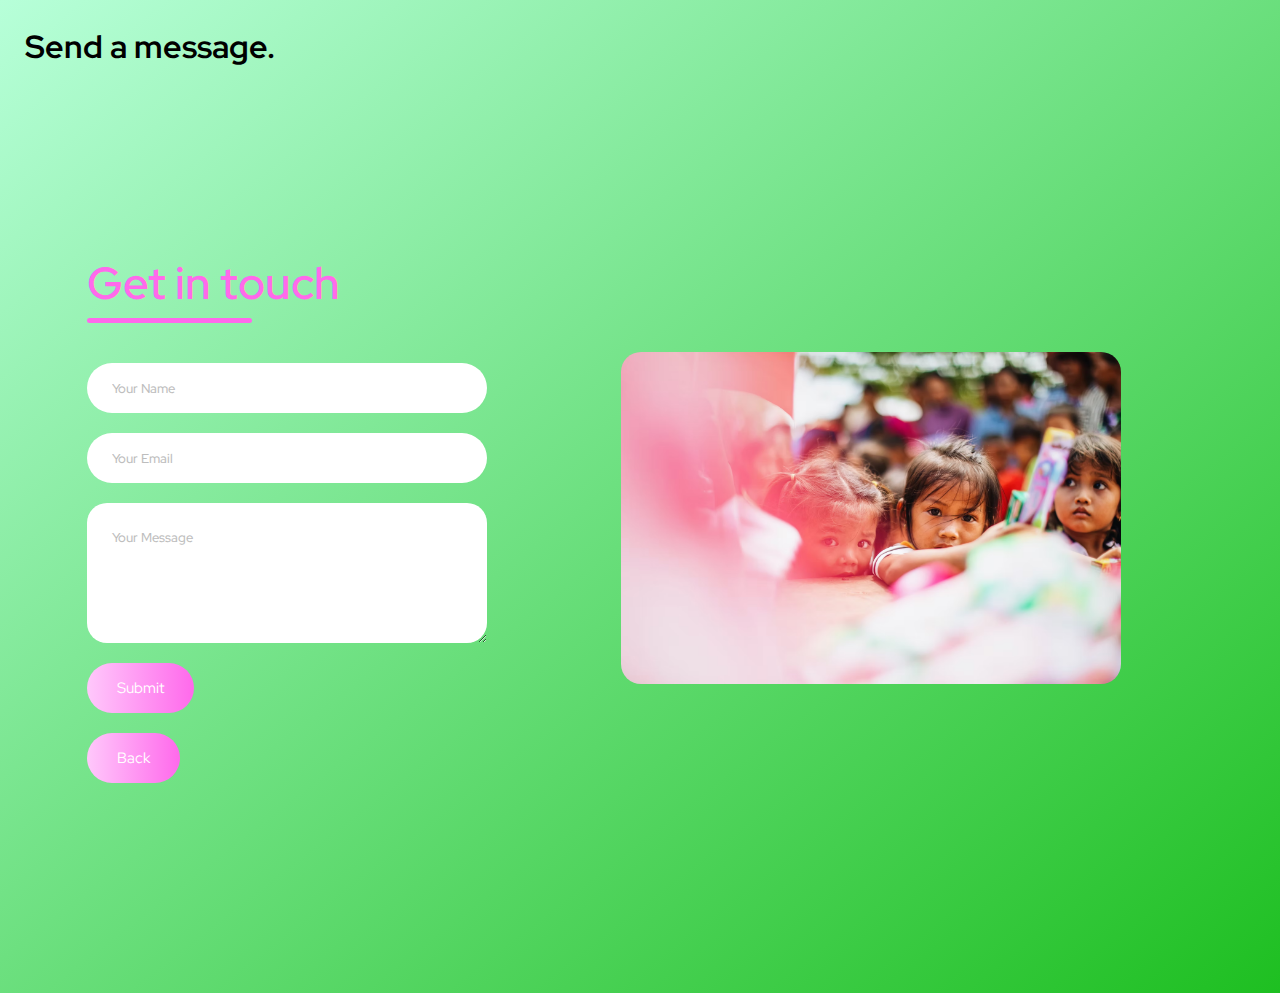
<file: email-form.html>
<html lang="en">
<head>
    <meta charset="UTF-8">
    <meta name="viewport" content="width=device-width, initial-scale=1.0">
    <title>Contact Form</title>
    <link rel="stylesheet" href="email-form.css">
    <link rel="stylesheet" href="https://fonts.googleapis.com/css?family=Red Hat Display">
</head>
<body>
    <h1>Send a message.</h1>
    <div class="contact_container">
       <form action="https://api.web3forms.com/submit" method="POST" class="contact">
            <div class="contact_title">
                <h2>Get in touch</h2>
                <hr>
            </div>
            <input type="hidden" name="access_key" value="3cfa4ed1-d103-4436-b1d4-d3a4f7062f25">
            <input type="text" name="name" placeholder="Your Name" class="contact_inputs" required>
            <input type="text" name="email" placeholder="Your Email" class="contact_inputs" required>
            <textarea name="message" placeholder="Your Message" class="contact_inputs" required></textarea>
            <button type="submit">Submit</button>
            <a id="button_go_back" href="index.html">Back</a>
        </form>
        <div class="right_side">
            <img src="pink_blur_children.png" alt="pink blur and children looking into camera">
        </div>
    </div>
</body>
</html>
</file>
<file: email-form.css>
*{
    padding: 0;
    margin: 0;
    box-sizing: border-box;
}
body {
    font-family: "Red Hat Display";
    background: linear-gradient(to right bottom, rgb(183, 255, 217), rgb(30, 191, 33));
    padding: 25px;
}
.contact_container {
    height: 100vh;
    display: flex;
    align-items: center;
    justify-content: space-evenly;
}
.contact{
    display: flex;
    flex-direction: column;
    align-items: start;
    gap: 20px;
    margin-left: 5%;
}

.contact textarea {
    height: 140px; 
    padding-top: 25px;
    border-radius: 20px;
}

.contact_title h2{
    font-size: 45px;
    width: 400px;
    font-weight: 600;
    color: rgb(255, 105, 235);
    /*-webkit-text-stroke: 0.01px rgb(213, 0, 184);*/
    margin-bottom: 5px;
}
.contact_title hr{
    border: none;
    width: 165px;
    height: 5px;
    background-color: rgb(255, 105, 235);
    border-radius: 10px;
    margin-bottom: 20px;
}
.right_side{
    display: flex;
    justify-content: center;
    align-items: center;

}
img{
    width: 65%;
    border-radius: 20px;
}
.contact_inputs {
 width: 400px;
 height: 50px;
 border: none;
 outline: none;
 padding-left: 25px;
 font-weight: 500;
 color: gray;
 border-radius: 50px;
 font-family: "Red Hat Display";
}
.contact_inputs:focus {
    border: 2px solid rgb(255, 105, 235);
}
.contact_inputs::placeholder {
    color: rgb(189, 189, 189);
}
.contact button, #button_go_back {
    display: flex; 
    align-items: center; 
    font-family: "Red Hat Display";
    padding: 15px 30px; 
    font-size: 15px;
    color: white;
    gap: 10px;
    border: none;
    border-radius: 50px;
    background:linear-gradient(to right, rgb(255, 200, 251),rgb(255, 105, 235));
    cursor: pointer;
    text-decoration: none;
}
 @media (max-width: 800px) {
    .contact-inputs {
        width: 80vw;
    }
    .right_side {
        display: none;
    }
 }
</file>
